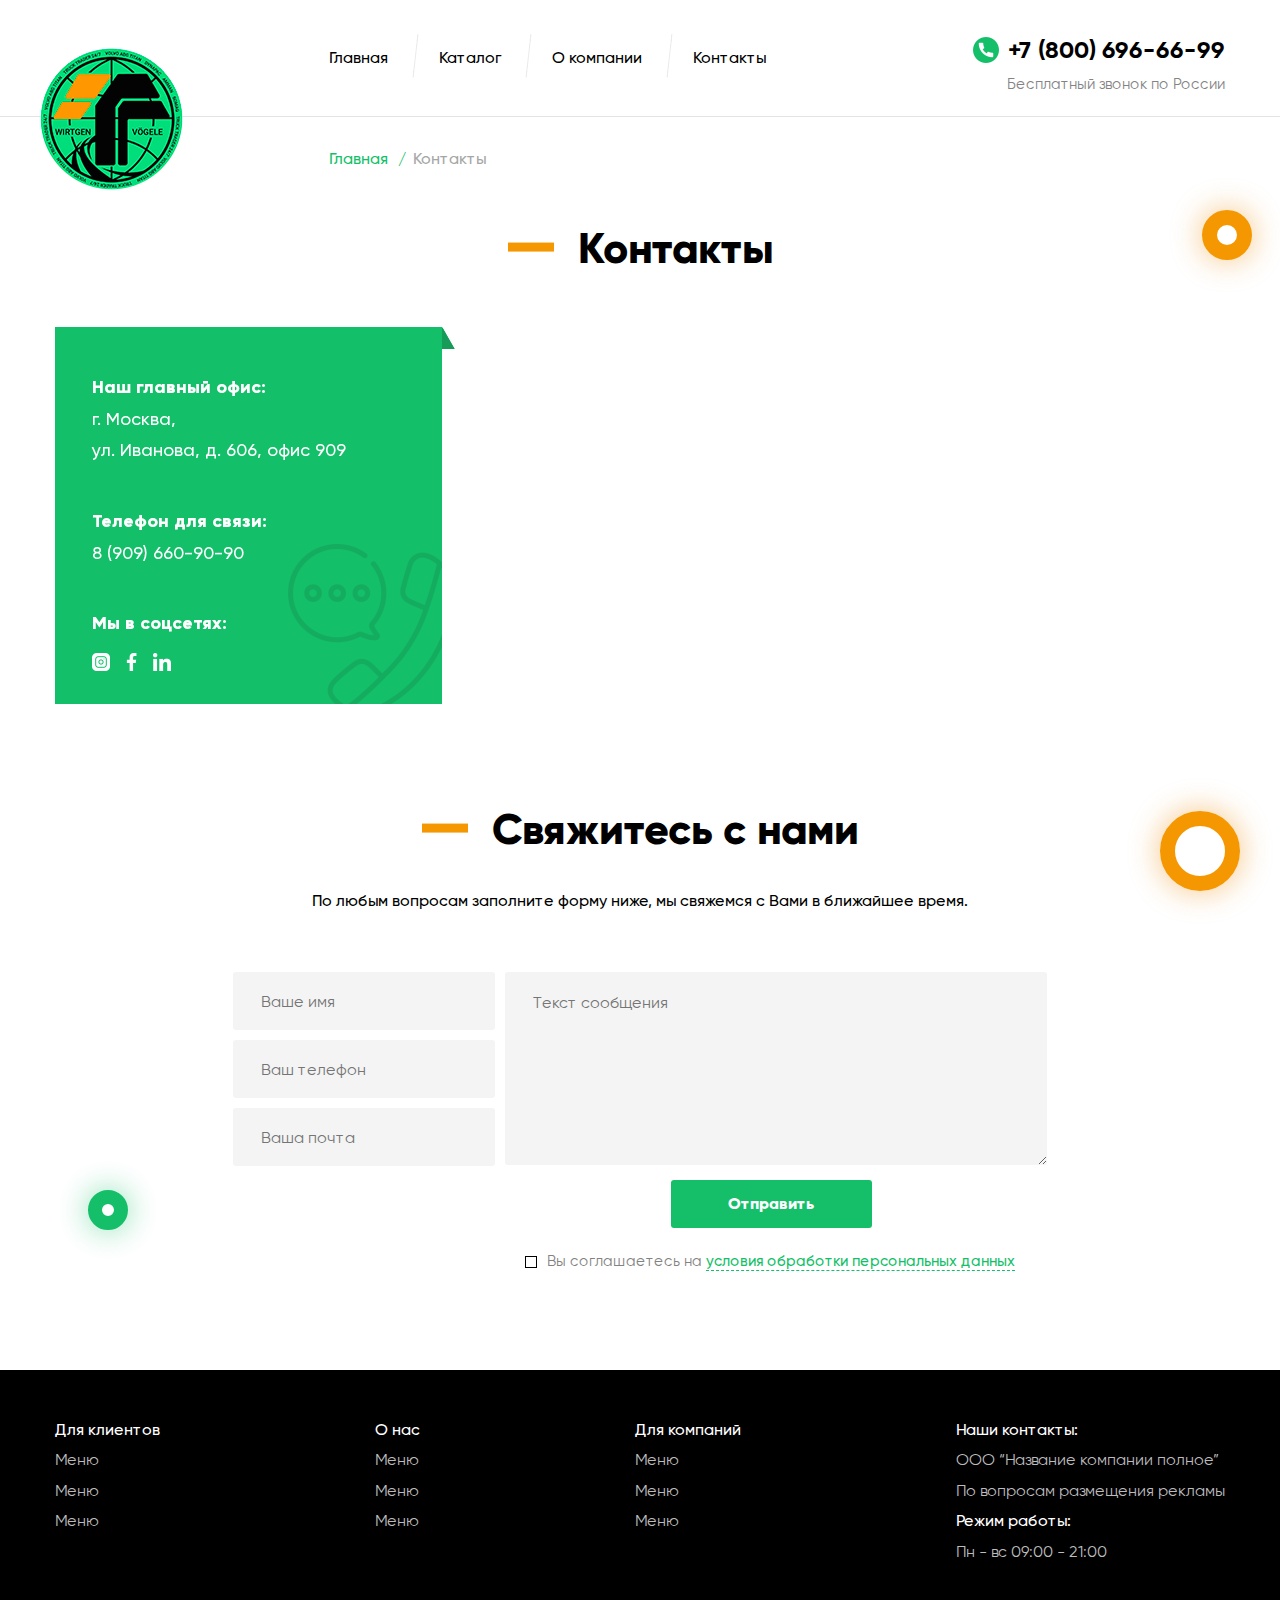
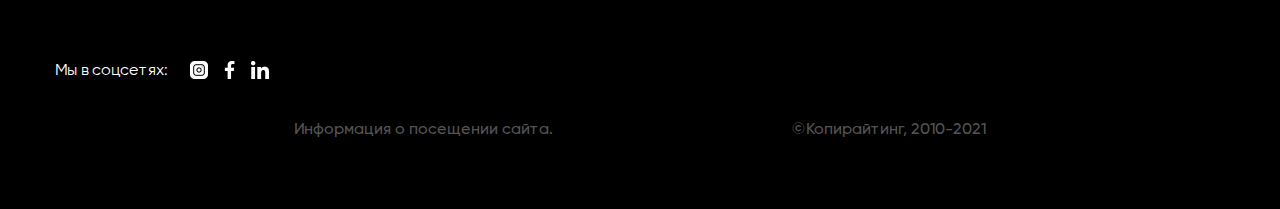
<file: pages/contacts.html>
<!DOCTYPE html>
<html lang="ru">
  <head>
    <meta charset="UTF-8" />
    <meta http-equiv="X-UA-Compatible" content="IE=edge" />
    <meta name="viewport" content="width=device-width, initial-scale=1.0" />
    <title>WV | Контакты</title>
    <link rel="stylesheet" href="../css/main.min.css" />
    <link href="../fonts/stylesheet.css" rel="stylesheet" />
  </head>

  <body>
      <header class="second-header">
        <div class="container second-header__container">
          <!-- Логотип -->
          <div class="second-header__logo">
            <img src="../images/catalog_images/logo.png" alt="Логотип">
          </div>
          <div class="second-header__wrap">
            <!-- Навигация -->
            <nav class="second-header__nav">
              <ul class="second-header__list">
                <li class="second-header__item">
                  <a href="../index.html" class="second-header__link">Главная</a>
                </li>
                <li class="second-header__item">
                  <a href="../pages/catalog.html" class="second-header__link second-header__link--current">Каталог</a>
                </li>
                <li class="second-header__item">
                  <a href="#" class="second-header__link">О компании</a>
                </li>
                <li class="second-header__item">
                  <a href="#" class="second-header__link">Контакты</a>
                </li>
              </ul>
            </nav>
            <!-- Контакты -->
            <div class="second-header__contacts">
              <div class="second-header__phone">
                <img class="second-header__phone-image" src="../images/catalog_images/phone_2.png" alt="Иконка телефона" />
                <a href="tel:+78006966699">
                  +7 (800) 696-66-99
                </a>
              </div>
              <p class="second-header__callback">Бесплатный звонок по России</p>
            </div>
          </div>
          <!--Кнопка мобильного меню-->
          <div class="second-header__button">
            <button type="button" class="menu-btn menu-button--open js-open-menu" aria-expanded="false"
              aria-controls="mobile-menu">
              <svg class="menu-icon" width="22" height="20" aria-label="Переключатель мобильного меню">
                <use href="../images/mobile-menu.svg#icon-mobile-menu"></use>
              </svg>
            </button>
          </div>
          <!-- Мобильное меню -->
          <div class="menu-container js-menu-container" id="mobile-menu">
            <button class="menu-close js-close-menu">
              <svg class="menu-close__icon" width="40" height="40">
                <use href="../images/mobile-close.svg#icon-close"></use>
              </svg>
            </button>
      
            <div class="mobile-menu">
              <ul class="mobile-menu__navigation">
                <li>
                  <a href="../index.html">Главная</a>
                </li>
                <li>
                  <a href="../pages/catalog.html">Каталог</a>
                </li>
                <li>
                  <a href="../pages/service.html">Сервисное обслуживание</a>
                </li>
                <li>
                  <a href="../pages/news-list.html">Новости</a>
                </li>
                <li>
                  <a href="#">О компании</a>
                </li>
                <li>
                  <a href="./pages/contacts.html">Контакты</a>
                </li>
              </ul>
      
              <!-- _____________почта__________ -->
              <div class="first-header__mail--mobile">
                <div class="first-header__mail-img">
                  <img src="../images/header_mail.png" alt="" />
                </div>
                <div class="first-header__mail-content">
                  <a href="mailto:autoservice@cv.ru" class="mail-box__link">
                    autoservice@cv.ru
                  </a>
      
                  <span class="first-header__mail-text"> сотрудничество </span>
                </div>
              </div>
              <!-- _____________телефон__________ -->
              <div class="first-header__phone--mobile">
                <div class="first-header__phone-img">
                  <img src="../images/header_phone.png" alt="" />
                </div>
                <div class="first-header__phone-content">
                  <a href="tel:+74958602332" class="first-header__phone-link">+7 (495) <b> 860-23-32</b></a>
                  <a href="tel:+74958602332" class="first-header__phone-link">+7 (495) <b> 860-23-32</b></a>
                </div>
              </div>
            </div>
          </div>
      </header>

<main>
<section class="contacts">
    <div class="container contacts__container">
      <!-- Breadcrumbs -->
                <div class="contacts__breadcrumbs">
                    <span><a href="../index.html"><span>Главная</span></a></span>
                    <span>/</span>
                    <span class="contacts__breadcrumbs--current">Контакты</span>
                </div>
      <h1 class="contacts__title">Контакты</h1>
      <!-- контакты над картой -->
      <div class="contacts__container--decoration">
<div class="contacts__container-adress">
        <address class="contacts__address">
          <span class="contacts__subtitle--adress">Наш главный офис:</span><br>
          г. Москва,<br>
          ул. Иванова, д. 606, офис 909
        </address>
        <div class="contacts__tel">
          <span class="contacts__subtitle--tel">Телефон для связи:</span><br>
          <a href="tel:89096609090">8 (909) 660-90-90</a>
        </div>
        <div class="contacts__social">
          <p class="contacts__social--text">Мы в соцсетях:</p>
          <ul class="social__list">
            <li class="social__item"><a href="https://www.instagram.com/"><img class="social__img"
                  src="../images/footer/instagram.png" alt="" width="11" height="18"></a>
            </li>
            <li class="social__item"><a href="https://www.facebook.com/"><img class="social__img"
                  src="../images/footer/facebook.png" alt="" width="18" height="18"></a></li>
            <li class="social__item"><a href="https://www.linkedin.com/"><img class="social__img"
                  src="../images/footer/linkedin.png" alt="" width="18" height="18"></a></li>
          </ul>
        </div>
      </div>
      </div>
      <div class="contacts__circle-orange-small"></div>
      
    </div>
    <div class="map">
<iframe src="https://www.google.com/maps/embed?pb=!1m18!1m12!1m3!1d350438.3110357474!2d37.75714648075121!3d55.9031445864725!2m3!1f0!2f0!3f0!3m2!1i1024!2i768!4f13.1!3m3!1m2!1s0x46b52d24ff8f8cef%3A0x6c95eb00c88458f4!2z0YPQuy4g0JjQstCw0L3QvtCy0LAsINCp0ZHQu9C60L7QstC-LCDQnNC-0YHQutC-0LLRgdC60LDRjyDQvtCx0LsuLCDQoNC-0YHRgdC40Y8!5e0!3m2!1sru!2sua!4v1632919592187!5m2!1sru!2sua" 
width="100%" height="357" style="border:0;" allowfullscreen="" loading="lazy"></iframe>
      </div>

</section>
      <!-- Секция contacts-us -->
      
      <section class="contacts-us">
        <div class="container container--contacts-us">
      
          <p class="contacts-us__bg">КОНТАКТЫ</p>
          <h2 class="contacts-us__title">Свяжитесь с нами</h2>
      
          <p class="contacts-form__text">По любым вопросам заполните форму ниже, мы свяжемся с Вами в ближайшее время.</p>
          <form class="contacts-form">
      
            <div class="form-field__wrap">
              <label class="contacts-form__label">
                <input type="text" name="name" class="contacts-form__input" placeholder="Ваше имя" />
              </label>
      
              <label class="contacts-form__label">
                <input type="tel" name="tel" class="contacts-form__input" placeholder="Ваш телефон" />
              </label>
      
              <label class="contacts-form__label" class="text-form">
                <input type="email" name="email" class="contacts-form__input" placeholder="Ваша почта" />
              </label>
            </div>
      
            <div class="form-Field__cover">
              <label class="contacts-form__label-check">
                <textarea name="comment" class="contacts-form__textarea" placeholder="Текст сообщения"></textarea>
              </label>
      
              <button type="submit" class="contacts-form__btn">Отправить</button>
      
              <label class="contacts-form__checkbox-label">
                <input type="checkbox" name="terms-contract" class="contacts-form__checkbox" value="accept" required />
                <span class="contacts-form__chekbox-icon"></span>
                <span class="contacts-form__checkbox-text">
                  Вы соглашаетесь на
                  <a href="#" class="contacts-form__contract-link">условия обработки персональных данных</a>
                </span>
              </label>
      
            </div>
      
          </form>
          <div class="contacts-us__circle-orange-big"></div>
          <div class="contacts-us__circle-green-big"></div>
          <div class="contacts-us__circle-green-small"></div>
        </div>
      </section>
</main>

    <footer class="footer">
      <div class="container container__footer">
        <div class="footer__box">
          <div class="footer-nav">
            <p class="footer-nav__text">Для клиентов</p>
            <ul>
              <li class="footer-nav__item"><a class="footer-nav__link" href="">Меню</a></li>
              <li class="footer-nav__item"><a class="footer-nav__link" href="">Меню</a></li>
              <li class="footer-nav__item"><a class="footer-nav__link" href="">Меню</a></li>
            </ul>
          </div>
          <div class="footer-nav">
            <p class="footer-nav__text">О нас</p>
            <ul>
              <li class="footer-nav__item"><a class="footer-nav__link" href="">Меню</a></li>
              <li class="footer-nav__item"><a class="footer-nav__link" href="">Меню</a></li>
              <li class="footer-nav__item"><a class="footer-nav__link" href="">Меню</a></li>
            </ul>
          </div>
          <div class="footer-nav">
            <p class="footer-nav__text">Для компаний</p>
            <ul>
              <li class="footer-nav__item"><a class="footer-nav__link" href="">Меню</a></li>
              <li class="footer-nav__item"><a class="footer-nav__link" href="">Меню</a></li>
              <li class="footer-nav__item"><a class="footer-nav__link" href="">Меню</a></li>
            </ul>
          </div>
          <div class="info-block">
            <p class="info-block__subtitle">Наши контакты:</p>
            <p class="info-block__desc">ООО “Название компании полное”</p>
            <p class="info-block__desc"><a class="" href="">По вопросам размещения рекламы</a></p>
            <p class="info-block__subtitle">Режим работы:</p>
            <p class="info-block__desc">Пн - вс 09:00 - 21:00</p>
          </div>
        </div>
    
        <div class="social">
          <p class="social__text">Мы в соцсетях:</p>
          <ul class="social__list">
            <li class="social__item"><a href="https://www.instagram.com/"><img class="social__img"
                  src="../images/footer/instagram.png" alt="" width="11" height="18"></a>
            </li>
            <li class="social__item"><a href="https://www.facebook.com/"><img class="social__img"
                  src="../images/footer/facebook.png" alt="" width="18" height="18"></a></li>
            <li class="social__item"><a href="https://www.linkedin.com/"><img class="social__img"
                  src="../images/footer/linkedin.png" alt="" width="18" height="18"></a></li>
          </ul>
        </div>
        <div class="coryright">
          <div>
            <p>Информация о посещении сайта.</p>
          </div>
          <div>
            <p class="copy-text">&#169;Копирайтинг, 2010-2021</p>
          </div>
        </div>
       
      </div>
    </footer>
    <script defer src="../JS/mobile-menu.js "></script>
  </body>
</html>
</file>
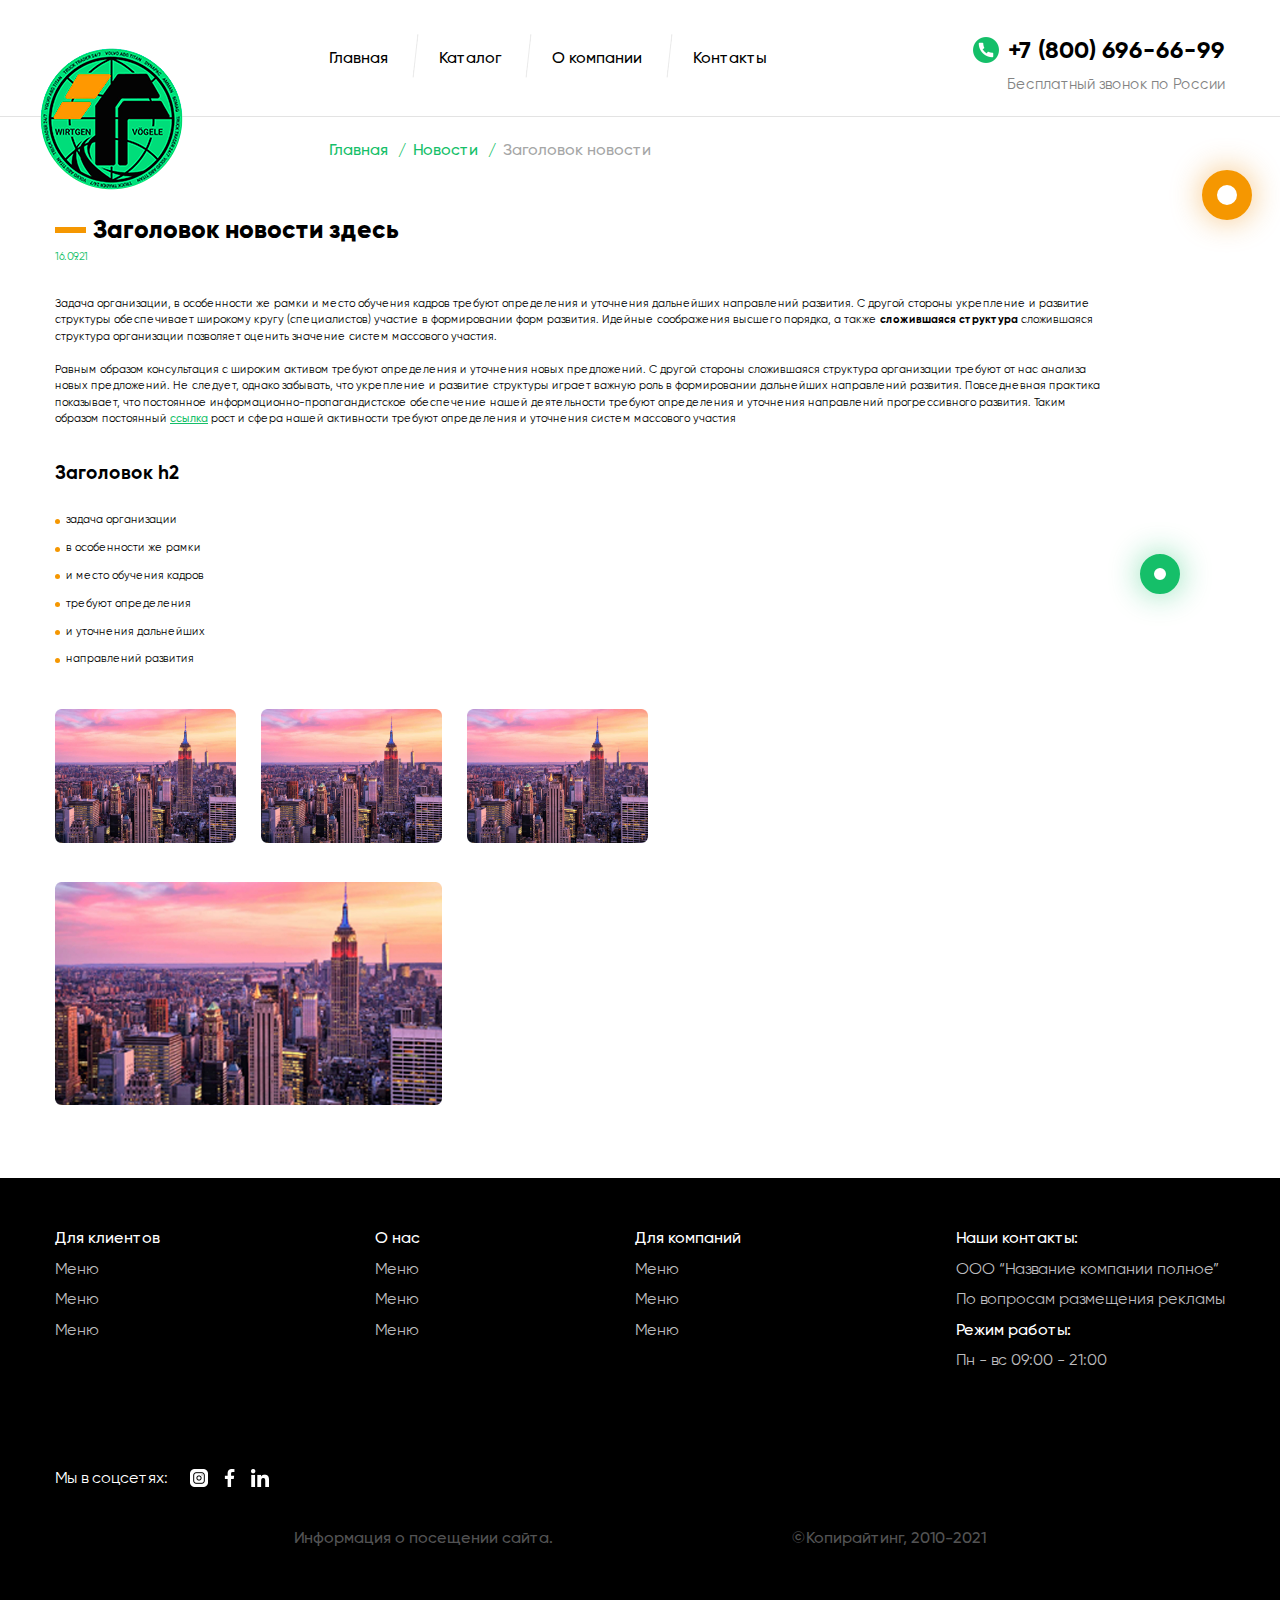
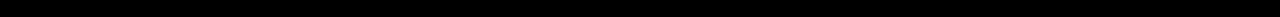
<file: pages/news-item.html>
<!DOCTYPE html>
<html lang="en">
  <head>
    <meta charset="UTF-8" />
    <meta http-equiv="X-UA-Compatible" content="IE=edge" />
    <meta name="viewport" content="width=device-width, initial-scale=1.0" />
    <title>WV | Новость</title>
    <link rel="stylesheet" href="../css/main.min.css" />
    <link href="../fonts/stylesheet.css" rel="stylesheet" />
  </head>

  <body>
      <header class="second-header">
        <div class="container second-header__container">
          <!-- Логотип -->
          <div class="second-header__logo">
            <img src="../images/catalog_images/logo.png" alt="Логотип">
          </div>
          <div class="second-header__wrap">
            <!-- Навигация -->
            <nav class="second-header__nav">
              <ul class="second-header__list">
                <li class="second-header__item">
                  <a href="../index.html" class="second-header__link">Главная</a>
                </li>
                <li class="second-header__item">
                  <a href="../pages/catalog.html" class="second-header__link second-header__link--current">Каталог</a>
                </li>
                <li class="second-header__item">
                  <a href="#" class="second-header__link">О компании</a>
                </li>
                <li class="second-header__item">
                  <a href="../pages/contacts.html" class="second-header__link">Контакты</a>
                </li>
              </ul>
            </nav>
            <!-- Контакты -->
            <div class="second-header__contacts">
              <div class="second-header__phone">
                <img class="second-header__phone-image" src="../images/catalog_images/phone_2.png" alt="Иконка телефона" />
                <a href="tel:+78006966699">
                  +7 (800) 696-66-99
                </a>
              </div>
              <p class="second-header__callback">Бесплатный звонок по России</p>
            </div>
          </div>
          <!--Кнопка мобильного меню-->
          <div class="second-header__button">
            <button type="button" class="menu-btn menu-button--open js-open-menu" aria-expanded="false"
              aria-controls="mobile-menu">
              <svg class="menu-icon" width="22" height="20" aria-label="Переключатель мобильного меню">
                <use href="../images/mobile-menu.svg#icon-mobile-menu"></use>
              </svg>
            </button>
          </div>
          <!-- Мобильное меню -->
          <div class="menu-container js-menu-container" id="mobile-menu">
            <button class="menu-close js-close-menu">
              <svg class="menu-close__icon" width="40" height="40">
                <use href="../images/mobile-close.svg#icon-close"></use>
              </svg>
            </button>
      
            <div class="mobile-menu">
              <ul class="mobile-menu__navigation">
                <li>
                  <a href="../index.html">Главная</a>
                </li>
                <li>
                  <a href="../pages/catalog.html">Каталог</a>
                </li>
                <li>
                  <a href="../pages/service.html">Сервисное обслуживание</a>
                </li>
                <li>
                  <a href="../pages/news-list.html">Новости</a>
                </li>
                <li>
                  <a href="#">О компании</a>
                </li>
                <li>
                  <a href="../pages/contacts.html">Контакты</a>
                </li>
              </ul>
      
              <!-- _____________почта__________ -->
              <div class="first-header__mail--mobile">
                <div class="first-header__mail-img">
                  <img src="../images/header_mail.png" alt="" />
                </div>
                <div class="first-header__mail-content">
                  <a href="mailto:autoservice@cv.ru" class="mail-box__link">
                    autoservice@cv.ru
                  </a>
      
                  <span class="first-header__mail-text"> сотрудничество </span>
                </div>
              </div>
              <!-- _____________телефон__________ -->
              <div class="first-header__phone--mobile">
                <div class="first-header__phone-img">
                  <img src="../images/header_phone.png" alt="" />
                </div>
                <div class="first-header__phone-content">
                  <a href="tel:+74958602332" class="first-header__phone-link">+7 (495) <b> 860-23-32</b></a>
                  <a href="tel:+74958602332" class="first-header__phone-link">+7 (495) <b> 860-23-32</b></a>
                </div>
              </div>
            </div>
          </div>
      </header>
<main>
<section class="news-list">
      <div class="container container--news-list">
      <p class="news-item__bg">НОВОСТИ</p>
        <!-- Breadcrumbs -->

        <div class="catalog-breadcrumbs">
          <span><a href="../index.html"><span>Главная</span></a></span>
          <span>/</span>
          <span><a href="../pages/news-list.html"><span>Новости</span></a></span>
          <span>/</span>
          <span class="catalog-breadcrumbs--current">Заголовок новости</span>
        </div>

        <h2 class="news-item__title">Заголовок новости здесь</h2>
        <span class="news-item__data">16.09.21</span>
        <p class="news-item__text">
          Задача организации, в особенности же рамки и место обучения кадров
          требуют определения и уточнения дальнейших направлений развития. С
          другой стороны укрепление и развитие структуры обеспечивает широкому
          кругу (специалистов) участие в формировании форм развития. Идейные
          соображения высшего порядка, а также
          <span class="news-item__desc">сложившаяся структура</span> сложившаяся
          структура организации позволяет оценить значение систем массового
          участия.
          <br />
          <br />

          Равным образом консультация с широким активом требуют определения и
          уточнения новых предложений. С другой стороны сложившаяся структура
          организации требуют от нас анализа новых предложений. Не следует,
          однако забывать, что укрепление и развитие структуры играет важную
          роль в формировании дальнейших направлений развития. Повседневная
          практика показывает, что постоянное информационно-пропагандистское
          обеспечение нашей деятельности требуют определения и уточнения
          направлений прогрессивного развития. Таким образом постоянный
          <a href=" " class="news-item__link">ссылка</a> рост и сфера нашей
          активности требуют определения и уточнения систем массового участия
        </p>
        <h3 class="news-item__subtitle">Заголовок h2</h3>
        <ul class="news-item__list">
          <li class="news-item__item">задача организации</li>
          <li class="news-item__item">в особенности же рамки</li>
          <li class="news-item__item">и место обучения кадров</li>
          <li class="news-item__item">требуют определения</li>
          <li class="news-item__item">и уточнения дальнейших</li>
          <li class="news-item__item">направлений развития</li>
        </ul>
        <ul class="news-item__gallery">
          <li class="news-item__gallery-item">
            <img
              src="../images/news-list/img-news-list@1.5x.jpg"
              alt=""
              width="181"
              height="133"
            />
          </li>
          <li class="news-item__gallery-item">
            <img
              src="../images/news-list/img-news-list@1.5x.jpg"
              alt=""
              width="181"
              height="133"
            />
          </li>
          <li class="news-item__gallery-item">
            <img
              src="../images/news-list/img-news-list@1.5x.jpg"
              alt=""
              width="181"
              height="133"
            />
          </li>
        </ul>
        <div class="news-item__box">
          <img
            src="../images/news-list/img-news-item@1.5x.jpg"
            alt=""
            width="387"
            height="223"
          />
        </div>
          <div class="news-item__circle-orange-big"></div>
          <div class="news-item__circle-orange-small"></div>
          <div class="news-item__circle-green-big"></div>
          <div class="news-item__circle-green-small"></div>
          <div class="news-list__circle-green-small"></div>
      </div>
    </section>
</main>
    
    <footer class="footer">
      <div class="container container__footer">
        <div class="footer__box">
          <div class="footer-nav">
            <p class="footer-nav__text">Для клиентов</p>
            <ul>
              <li class="footer-nav__item"><a class="footer-nav__link" href="">Меню</a></li>
              <li class="footer-nav__item"><a class="footer-nav__link" href="">Меню</a></li>
              <li class="footer-nav__item"><a class="footer-nav__link" href="">Меню</a></li>
            </ul>
          </div>
          <div class="footer-nav">
            <p class="footer-nav__text">О нас</p>
            <ul>
              <li class="footer-nav__item"><a class="footer-nav__link" href="">Меню</a></li>
              <li class="footer-nav__item"><a class="footer-nav__link" href="">Меню</a></li>
              <li class="footer-nav__item"><a class="footer-nav__link" href="">Меню</a></li>
            </ul>
          </div>
          <div class="footer-nav">
            <p class="footer-nav__text">Для компаний</p>
            <ul>
              <li class="footer-nav__item"><a class="footer-nav__link" href="">Меню</a></li>
              <li class="footer-nav__item"><a class="footer-nav__link" href="">Меню</a></li>
              <li class="footer-nav__item"><a class="footer-nav__link" href="">Меню</a></li>
            </ul>
          </div>
          <div class="info-block">
            <p class="info-block__subtitle">Наши контакты:</p>
            <p class="info-block__desc">ООО “Название компании полное”</p>
            <p class="info-block__desc"><a class="" href="">По вопросам размещения рекламы</a></p>
            <p class="info-block__subtitle">Режим работы:</p>
            <p class="info-block__desc">Пн - вс 09:00 - 21:00</p>
          </div>
        </div>
    
        <div class="social">
          <p class="social__text">Мы в соцсетях:</p>
          <ul class="social__list">
            <li class="social__item"><a href="https://www.instagram.com/"><img class="social__img"
                  src="../images/footer/instagram.png" alt="" width="11" height="18"></a>
            </li>
            <li class="social__item"><a href="https://www.facebook.com/"><img class="social__img"
                  src="../images/footer/facebook.png" alt="" width="18" height="18"></a></li>
            <li class="social__item"><a href="https://www.linkedin.com/"><img class="social__img"
                  src="../images/footer/linkedin.png" alt="" width="18" height="18"></a></li>
          </ul>
        </div>
        <div class="coryright">
          <div>
            <p>Информация о посещении сайта.</p>
          </div>
          <div>
            <p class="copy-text">&#169;Копирайтинг, 2010-2021</p>
          </div>
        </div>
       
      </div>
    </footer>
    <script defer src="../JS/mobile-menu.js "></script>
  </body>
</html>
</file>
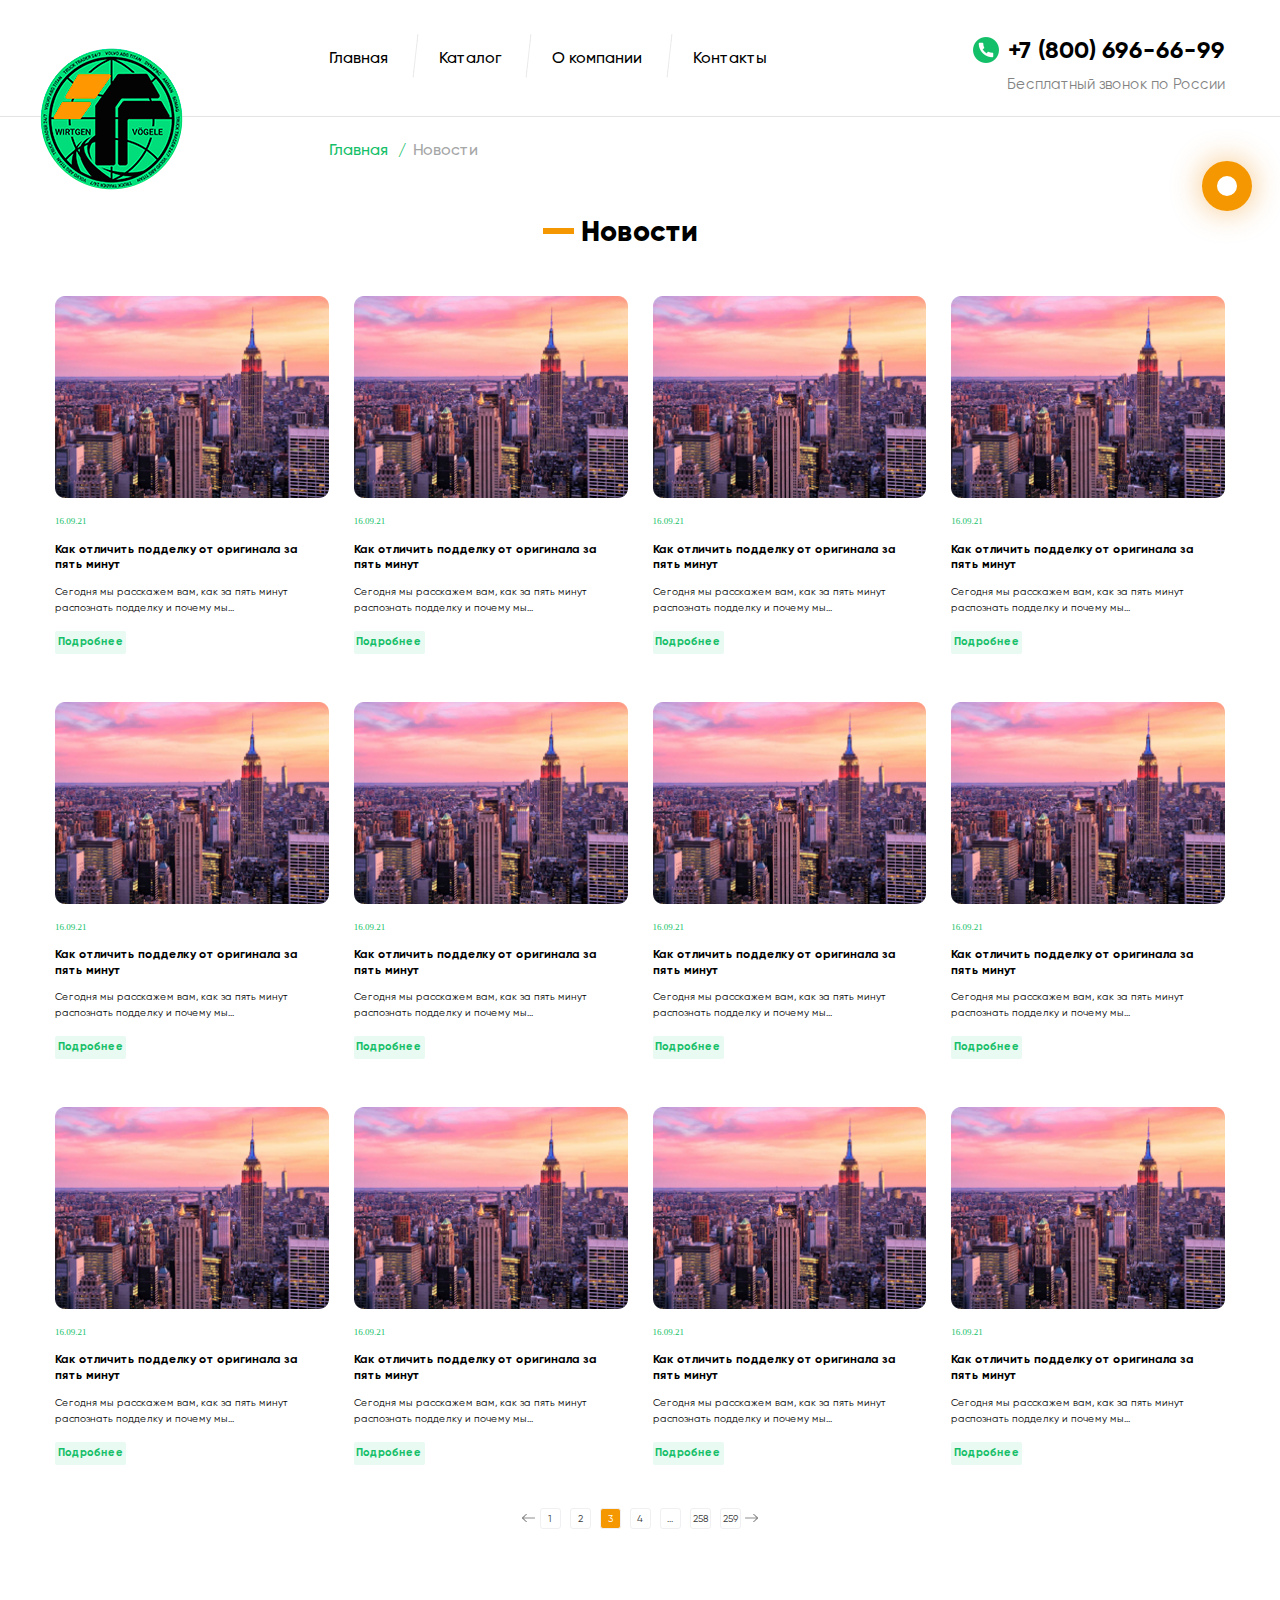
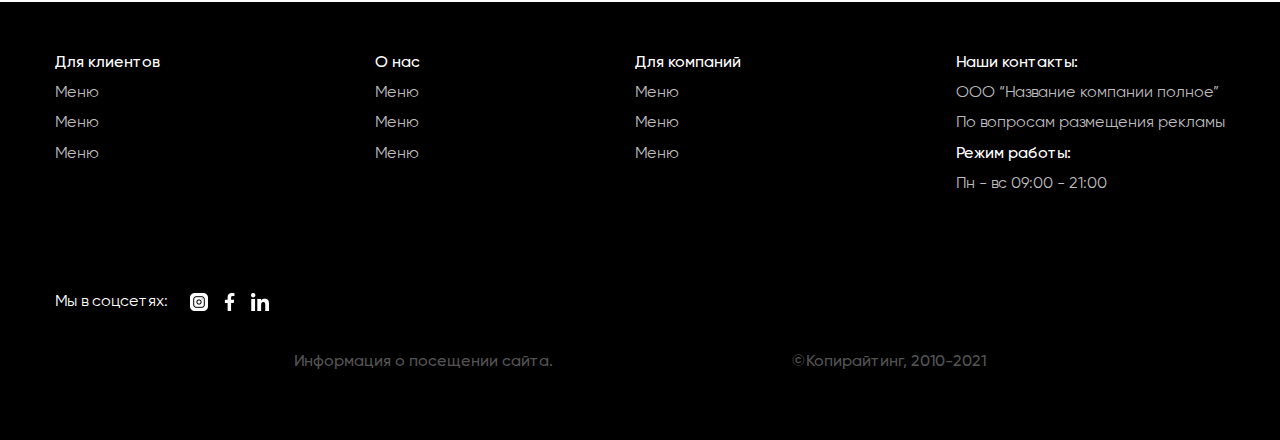
<file: pages/news-list.html>
<!DOCTYPE html>
<html lang="en">
  <head>
    <meta charset="UTF-8" />
    <meta http-equiv="X-UA-Compatible" content="IE=edge" />
    <meta name="viewport" content="width=device-width, initial-scale=1.0" />
    <title>WV | Новости</title>
    <link rel="stylesheet" href="../css/main.min.css" />
    <link href="../fonts/stylesheet.css" rel="stylesheet" />
  </head>

  <body>
      <header class="second-header">
        <div class="container second-header__container">
          <!-- Логотип -->
          <div class="second-header__logo">
            <img src="../images/catalog_images/logo.png" alt="Логотип">
          </div>
          <div class="second-header__wrap">
            <!-- Навигация -->
            <nav class="second-header__nav">
              <ul class="second-header__list">
                <li class="second-header__item">
                  <a href="../index.html" class="second-header__link">Главная</a>
                </li>
                <li class="second-header__item">
                  <a href="../pages/catalog.html" class="second-header__link second-header__link--current">Каталог</a>
                </li>
                <li class="second-header__item">
                  <a href="#" class="second-header__link">О компании</a>
                </li>
                <li class="second-header__item">
                  <a href="../pages/contacts.html" class="second-header__link">Контакты</a>
                </li>
              </ul>
            </nav>
            <!-- Контакты -->
            <div class="second-header__contacts">
              <div class="second-header__phone">
                <img class="second-header__phone-image" src="../images/catalog_images/phone_2.png" alt="Иконка телефона" />
                <a href="tel:+78006966699">
                  +7 (800) 696-66-99
                </a>
              </div>
              <p class="second-header__callback">Бесплатный звонок по России</p>
            </div>
          </div>
          <!--Кнопка мобильного меню-->
          <div class="second-header__button">
            <button type="button" class="menu-btn menu-button--open js-open-menu" aria-expanded="false"
              aria-controls="mobile-menu">
              <svg class="menu-icon" width="22" height="20" aria-label="Переключатель мобильного меню">
                <use href="../images/mobile-menu.svg#icon-mobile-menu"></use>
              </svg>
            </button>
          </div>
          <!-- Мобильное меню -->
          <div class="menu-container js-menu-container" id="mobile-menu">
            <button class="menu-close js-close-menu">
              <svg class="menu-close__icon" width="40" height="40">
                <use href="../images/mobile-close.svg#icon-close"></use>
              </svg>
            </button>
      
            <div class="mobile-menu">
              <ul class="mobile-menu__navigation">
                <li>
                  <a href="../index.html">Главная</a>
                </li>
                <li>
                  <a href="../pages/catalog.html">Каталог</a>
                </li>
                <li>
                  <a href="../pages/service.html">Сервисное обслуживание</a>
                </li>
                <li>
                  <a href="../pages/news-list.html">Новости</a>
                </li>
                <li>
                  <a href="#">О компании</a>
                </li>
                <li>
                  <a href="../pages/contacts.html">Контакты</a>
                </li>
              </ul>
      
              <!-- _____________почта__________ -->
              <div class="first-header__mail--mobile">
                <div class="first-header__mail-img">
                  <img src="../images/header_mail.png" alt="" />
                </div>
                <div class="first-header__mail-content">
                  <a href="mailto:autoservice@cv.ru" class="mail-box__link">
                    autoservice@cv.ru
                  </a>
      
                  <span class="first-header__mail-text"> сотрудничество </span>
                </div>
              </div>
              <!-- _____________телефон__________ -->
              <div class="first-header__phone--mobile">
                <div class="first-header__phone-img">
                  <img src="../images/header_phone.png" alt="" />
                </div>
                <div class="first-header__phone-content">
                  <a href="tel:+74958602332" class="first-header__phone-link">+7 (495) <b> 860-23-32</b></a>
                  <a href="tel:+74958602332" class="first-header__phone-link">+7 (495) <b> 860-23-32</b></a>
                </div>
              </div>
            </div>
          </div>
      </header>

      <!-- Секция news-list -->

    <section class="news-list">
      <div class="container container--news-list">
     <p class="news-list__bg">НОВОСТИ</p>
  <!-- Breadcrumbs -->

  <div class="catalog-breadcrumbs">
    <span><a href="../index.html"><span>Главная</span></a></span>
    <span>/</span>
    <span class="catalog-breadcrumbs--current">Новости</span>
  </div>

        <h2 class="news-list__title">Новости</h2>

        <ul class="news-list__list">
          <li class="news-list__item">
            <div class="news-list__thumb">
              <img
                src="../images/news-list/img-news-list@1.5x.jpg"
                alt="photo news"
                class="news-list__img"
                width="181"
                height="133"
              />
            </div>

            <div class="news-list__text">
              <span class="news-list__data">16.09.21</span>
              <h3 class="news-list__subtitle">
                Как отличить подделку от оригинала за пять минут
              </h3>
              <p class="news-list__desc">
                Сегодня мы расскажем вам, как за пять минут распознать подделку
                и почему мы...
              </p>
            </div>
            <a href="../pages/news-item.html" class="news-list__btn"
              >Подробнее</a
            >
          </li>

          <li class="news-list__item">
            <div class="news-list__thumb">
              <img
                src="../images/news-list/img-news-list@1.5x.jpg"
                alt="photo news"
                class="news-list__img"
                width="181"
                height="133"
              />
            </div>

            <div class="news-list__text">
              <span class="news-list__data">16.09.21</span>
              <h3 class="news-list__subtitle">
                Как отличить подделку от оригинала за пять минут
              </h3>
              <p class="news-list__desc">
                Сегодня мы расскажем вам, как за пять минут распознать подделку
                и почему мы...
              </p>
            </div>
            <a href="../pages/news-item.html" class="news-list__btn"
              >Подробнее</a
            >
          </li>

          <li class="news-list__item">
            <div class="news-list__thumb">
              <img
                src="../images/news-list/img-news-list@1.5x.jpg"
                alt="photo news"
                class="news-list__img"
                width="181"
                height="133"
              />
            </div>

            <div class="news-list__text">
              <span class="news-list__data">16.09.21</span>
              <h3 class="news-list__subtitle">
                Как отличить подделку от оригинала за пять минут
              </h3>
              <p class="news-list__desc">
                Сегодня мы расскажем вам, как за пять минут распознать подделку
                и почему мы...
              </p>
            </div>
            <a href="../pages/news-item.html" class="news-list__btn"
              >Подробнее</a
            >
          </li>

          <li class="news-list__item">
            <div class="news-list__thumb">
              <img
                src="../images/news-list/img-news-list@1.5x.jpg"
                alt="photo news"
                class="news-list__img"
                width="181"
                height="133"
              />
            </div>

            <div class="news-list__text">
              <span class="news-list__data">16.09.21</span>
              <h3 class="news-list__subtitle">
                Как отличить подделку от оригинала за пять минут
              </h3>
              <p class="news-list__desc">
                Сегодня мы расскажем вам, как за пять минут распознать подделку
                и почему мы...
              </p>
            </div>
            <a href="../pages/news-item.html" class="news-list__btn"
              >Подробнее</a
            >
          </li>

          <li class="news-list__item">
            <div class="news-list__thumb">
              <img
                src="../images/news-list/img-news-list@1.5x.jpg"
                alt="photo news"
                class="news-list__img"
                width="181"
                height="133"
              />
            </div>

            <div class="news-list__text">
              <span class="news-list__data">16.09.21</span>
              <h3 class="news-list__subtitle">
                Как отличить подделку от оригинала за пять минут
              </h3>
              <p class="news-list__desc">
                Сегодня мы расскажем вам, как за пять минут распознать подделку
                и почему мы...
              </p>
            </div>
            <a href="../pages/news-item.html" class="news-list__btn"
              >Подробнее</a
            >
          </li>

          <li class="news-list__item">
            <div class="news-list__thumb">
              <img
                src="../images/news-list/img-news-list@1.5x.jpg"
                alt="photo news"
                class="news-list__img"
                width="181"
                height="133"
              />
            </div>

            <div class="news-list__text">
              <span class="news-list__data">16.09.21</span>
              <h3 class="news-list__subtitle">
                Как отличить подделку от оригинала за пять минут
              </h3>
              <p class="news-list__desc">
                Сегодня мы расскажем вам, как за пять минут распознать подделку
                и почему мы...
              </p>
            </div>
            <a href="../pages/news-item.html" class="news-list__btn"
              >Подробнее</a
            >
          </li>

          <li class="news-list__item">
            <div class="news-list__thumb">
              <img
                src="../images/news-list/img-news-list@1.5x.jpg"
                alt="photo news"
                class="news-list__img"
                width="181"
                height="133"
              />
            </div>

            <div class="news-list__text">
              <span class="news-list__data">16.09.21</span>
              <h3 class="news-list__subtitle">
                Как отличить подделку от оригинала за пять минут
              </h3>
              <p class="news-list__desc">
                Сегодня мы расскажем вам, как за пять минут распознать подделку
                и почему мы...
              </p>
            </div>
            <a href="../pages/news-item.html" class="news-list__btn"
              >Подробнее</a
            >
          </li>

          <li class="news-list__item">
            <div class="news-list__thumb">
              <img
                src="../images/news-list/img-news-list@1.5x.jpg"
                alt="photo news"
                class="news-list__img"
                width="181"
                height="133"
              />
            </div>

            <div class="news-list__text">
              <span class="news-list__data">16.09.21</span>
              <h3 class="news-list__subtitle">
                Как отличить подделку от оригинала за пять минут
              </h3>
              <p class="news-list__desc">
                Сегодня мы расскажем вам, как за пять минут распознать подделку
                и почему мы...
              </p>
            </div>
            <a href="../pages/news-item.html" class="news-list__btn"
              >Подробнее</a
            >
          </li>

          <li class="news-list__item">
            <div class="news-list__thumb">
              <img
                src="../images/news-list/img-news-list@1.5x.jpg"
                alt="photo news"
                class="news-list__img"
                width="181"
                height="133"
              />
            </div>

            <div class="news-list__text">
              <span class="news-list__data">16.09.21</span>
              <h3 class="news-list__subtitle">
                Как отличить подделку от оригинала за пять минут
              </h3>
              <p class="news-list__desc">
                Сегодня мы расскажем вам, как за пять минут распознать подделку
                и почему мы...
              </p>
            </div>
            <a href="../pages/news-item.html" class="news-list__btn"
              >Подробнее</a
            >
          </li>

          <li class="news-list__item">
            <div class="news-list__thumb">
              <img
                src="../images/news-list/img-news-list@1.5x.jpg"
                alt="photo news"
                class="news-list__img"
                width="181"
                height="133"
              />
            </div>

            <div class="news-list__text">
              <span class="news-list__data">16.09.21</span>
              <h3 class="news-list__subtitle">
                Как отличить подделку от оригинала за пять минут
              </h3>
              <p class="news-list__desc">
                Сегодня мы расскажем вам, как за пять минут распознать подделку
                и почему мы...
              </p>
            </div>
            <a href="../pages/news-item.html" class="news-list__btn"
              >Подробнее</a
            >
          </li>

          <li class="news-list__item">
            <div class="news-list__thumb">
              <img
                src="../images/news-list/img-news-list@1.5x.jpg"
                alt="photo news"
                class="news-list__img"
                width="181"
                height="133"
              />
            </div>

            <div class="news-list__text">
              <span class="news-list__data">16.09.21</span>
              <h3 class="news-list__subtitle">
                Как отличить подделку от оригинала за пять минут
              </h3>
              <p class="news-list__desc">
                Сегодня мы расскажем вам, как за пять минут распознать подделку
                и почему мы...
              </p>
            </div>
            <a href="../pages/news-item.html" class="news-list__btn"
              >Подробнее</a
            >
          </li>
          <li class="news-list__item">
            <div class="news-list__thumb">
              <img
                src="../images/news-list/img-news-list@1.5x.jpg"
                alt="photo news"
                class="news-list__img"
                width="181"
                height="133"
              />
            </div>

            <div class="news-list__text">
              <span class="news-list__data">16.09.21</span>
              <h3 class="news-list__subtitle">
                Как отличить подделку от оригинала за пять минут
              </h3>
              <p class="news-list__desc">
                Сегодня мы расскажем вам, как за пять минут распознать подделку
                и почему мы...
              </p>
            </div>
            <a href="../pages/news-item.html" class="news-list__btn"
              >Подробнее</a
            >
          </li>
        </ul>

        <div class="pagging">
          <a href="" class="pagging__arrow">
            <img
              src="../images/news-list/left@1.5x.jpg"
              alt=""
              width="13"
              height="8"
            />
          </a>
          <ul class="pagging__list">
            <li>
              <a href="" class="pagging__item">1</a>
            </li>
            <li>
              <a href="" class="pagging__item">2</a>
            </li>
            <li>
              <a href="" class="pagging__item pagging__item-active">3</a>
            </li>
            <li>
              <a href="" class="pagging__item">4</a>
            </li>
            <li>
              <span class="pagging__item">...</span>
            </li>
            <li>
              <a href="" class="pagging__item">258</a>
            </li>
            <li>
              <a href="" class="pagging__item">259</a>
            </li>
          </ul>
          <a href="" class="pagging__arrow">
            <img
              src="../images/news-list/right@1.5x.jpg"
              alt=""
              width="13"
              height="8"
            />
          </a>
        </div>
        <div class="news-list__circle-orange-big"></div>
        <div class="news-list__circle-orange-small"></div>
        <div class="news-list__circle-green-big"></div>
        <div class="news-list__circle-green-small"></div>
      </div>
    </section>
    <footer class="footer">
      <div class="container container__footer">
        <div class="footer__box">
          <div class="footer-nav">
            <p class="footer-nav__text">Для клиентов</p>
            <ul>
              <li class="footer-nav__item"><a class="footer-nav__link" href="">Меню</a></li>
              <li class="footer-nav__item"><a class="footer-nav__link" href="">Меню</a></li>
              <li class="footer-nav__item"><a class="footer-nav__link" href="">Меню</a></li>
            </ul>
          </div>
          <div class="footer-nav">
            <p class="footer-nav__text">О нас</p>
            <ul>
              <li class="footer-nav__item"><a class="footer-nav__link" href="">Меню</a></li>
              <li class="footer-nav__item"><a class="footer-nav__link" href="">Меню</a></li>
              <li class="footer-nav__item"><a class="footer-nav__link" href="">Меню</a></li>
            </ul>
          </div>
          <div class="footer-nav">
            <p class="footer-nav__text">Для компаний</p>
            <ul>
              <li class="footer-nav__item"><a class="footer-nav__link" href="">Меню</a></li>
              <li class="footer-nav__item"><a class="footer-nav__link" href="">Меню</a></li>
              <li class="footer-nav__item"><a class="footer-nav__link" href="">Меню</a></li>
            </ul>
          </div>
          <div class="info-block">
            <p class="info-block__subtitle">Наши контакты:</p>
            <p class="info-block__desc">ООО “Название компании полное”</p>
            <p class="info-block__desc"><a class="" href="">По вопросам размещения рекламы</a></p>
            <p class="info-block__subtitle">Режим работы:</p>
            <p class="info-block__desc">Пн - вс 09:00 - 21:00</p>
          </div>
        </div>
    
        <div class="social">
          <p class="social__text">Мы в соцсетях:</p>
          <ul class="social__list">
            <li class="social__item"><a href="https://www.instagram.com/"><img class="social__img"
                  src="../images/footer/instagram.png" alt="" width="11" height="18"></a>
            </li>
            <li class="social__item"><a href="https://www.facebook.com/"><img class="social__img"
                  src="../images/footer/facebook.png" alt="" width="18" height="18"></a></li>
            <li class="social__item"><a href="https://www.linkedin.com/"><img class="social__img"
                  src="../images/footer/linkedin.png" alt="" width="18" height="18"></a></li>
          </ul>
        </div>
        <div class="coryright">
          <div>
            <p>Информация о посещении сайта.</p>
          </div>
          <div>
            <p class="copy-text">&#169;Копирайтинг, 2010-2021</p>
          </div>
        </div>
      </div>
    </footer>
    <script defer src="../JS/mobile-menu.js "></script>
  </body>
</html>
</file>
<file: fonts/stylesheet.css>
@font-face {
    font-family: 'Gilroy';
    src: url('Gilroy-ExtraBold.eot');
    src: local('Gilroy ExtraBold'), local('Gilroy-ExtraBold'),
        url('Gilroy-ExtraBold.eot?#iefix') format('embedded-opentype'),
        url('Gilroy-ExtraBold.woff') format('woff'),
        url('Gilroy-ExtraBold.ttf') format('truetype');
    font-weight: 800;
    font-style: normal;
}

@font-face {
    font-family: 'Gilroy';
    src: url('Gilroy-Heavy.eot');
    src: local('Gilroy Heavy'), local('Gilroy-Heavy'),
        url('Gilroy-Heavy.eot?#iefix') format('embedded-opentype'),
        url('Gilroy-Heavy.woff') format('woff'),
        url('Gilroy-Heavy.ttf') format('truetype');
    font-weight: 900;
    font-style: normal;
}

@font-face {
    font-family: 'Gilroy';
    src: url('Gilroy-LightItalic.eot');
    src: local('Gilroy Light Italic'), local('Gilroy-LightItalic'),
        url('Gilroy-LightItalic.eot?#iefix') format('embedded-opentype'),
        url('Gilroy-LightItalic.woff') format('woff'),
        url('Gilroy-LightItalic.ttf') format('truetype');
    font-weight: 300;
    font-style: italic;
}

@font-face {
    font-family: 'Gilroy';
    src: url('Gilroy-ThinItalic.eot');
    src: local('Gilroy Thin Italic'), local('Gilroy-ThinItalic'),
        url('Gilroy-ThinItalic.eot?#iefix') format('embedded-opentype'),
        url('Gilroy-ThinItalic.woff') format('woff'),
        url('Gilroy-ThinItalic.ttf') format('truetype');
    font-weight: 100;
    font-style: italic;
}

@font-face {
    font-family: 'Gilroy';
    src: url('Gilroy-BlackItalic.eot');
    src: local('Gilroy Black Italic'), local('Gilroy-BlackItalic'),
        url('Gilroy-BlackItalic.eot?#iefix') format('embedded-opentype'),
        url('Gilroy-BlackItalic.woff') format('woff'),
        url('Gilroy-BlackItalic.ttf') format('truetype');
    font-weight: 900;
    font-style: italic;
}

@font-face {
    font-family: 'Gilroy';
    src: url('Gilroy-BoldItalic.eot');
    src: local('Gilroy Bold Italic'), local('Gilroy-BoldItalic'),
        url('Gilroy-BoldItalic.eot?#iefix') format('embedded-opentype'),
        url('Gilroy-BoldItalic.woff') format('woff'),
        url('Gilroy-BoldItalic.ttf') format('truetype');
    font-weight: bold;
    font-style: italic;
}

@font-face {
    font-family: 'Gilroy';
    src: url('Gilroy-SemiBold.eot');
    src: local('Gilroy SemiBold'), local('Gilroy-SemiBold'),
        url('Gilroy-SemiBold.eot?#iefix') format('embedded-opentype'),
        url('Gilroy-SemiBold.woff') format('woff'),
        url('Gilroy-SemiBold.ttf') format('truetype');
    font-weight: 600;
    font-style: normal;
}

@font-face {
    font-family: 'Gilroy';
    src: url('Gilroy-UltraLightItalic.eot');
    src: local('Gilroy UltraLight Italic'), local('Gilroy-UltraLightItalic'),
        url('Gilroy-UltraLightItalic.eot?#iefix') format('embedded-opentype'),
        url('Gilroy-UltraLightItalic.woff') format('woff'),
        url('Gilroy-UltraLightItalic.ttf') format('truetype');
    font-weight: 200;
    font-style: italic;
}

@font-face {
    font-family: 'Gilroy';
    src: url('Gilroy-SemiBoldItalic.eot');
    src: local('Gilroy SemiBold Italic'), local('Gilroy-SemiBoldItalic'),
        url('Gilroy-SemiBoldItalic.eot?#iefix') format('embedded-opentype'),
        url('Gilroy-SemiBoldItalic.woff') format('woff'),
        url('Gilroy-SemiBoldItalic.ttf') format('truetype');
    font-weight: 600;
    font-style: italic;
}

@font-face {
    font-family: 'Gilroy';
    src: url('Gilroy-Light.eot');
    src: local('Gilroy Light'), local('Gilroy-Light'),
        url('Gilroy-Light.eot?#iefix') format('embedded-opentype'),
        url('Gilroy-Light.woff') format('woff'),
        url('Gilroy-Light.ttf') format('truetype');
    font-weight: 300;
    font-style: normal;
}

@font-face {
    font-family: 'Gilroy';
    src: url('Gilroy-MediumItalic.eot');
    src: local('Gilroy Medium Italic'), local('Gilroy-MediumItalic'),
        url('Gilroy-MediumItalic.eot?#iefix') format('embedded-opentype'),
        url('Gilroy-MediumItalic.woff') format('woff'),
        url('Gilroy-MediumItalic.ttf') format('truetype');
    font-weight: 500;
    font-style: italic;
}

@font-face {
    font-family: 'Gilroy';
    src: url('Gilroy-ExtraBoldItalic.eot');
    src: local('Gilroy ExtraBold Italic'), local('Gilroy-ExtraBoldItalic'),
        url('Gilroy-ExtraBoldItalic.eot?#iefix') format('embedded-opentype'),
        url('Gilroy-ExtraBoldItalic.woff') format('woff'),
        url('Gilroy-ExtraBoldItalic.ttf') format('truetype');
    font-weight: 800;
    font-style: italic;
}

@font-face {
    font-family: 'Gilroy';
    src: url('Gilroy-Regular.eot');
    src: local('Gilroy Regular'), local('Gilroy-Regular'),
        url('Gilroy-Regular.eot?#iefix') format('embedded-opentype'),
        url('Gilroy-Regular.woff') format('woff'),
        url('Gilroy-Regular.ttf') format('truetype');
    font-weight: normal;
    font-style: normal;
}

@font-face {
    font-family: 'Gilroy';
    src: url('Gilroy-HeavyItalic.eot');
    src: local('Gilroy Heavy Italic'), local('Gilroy-HeavyItalic'),
        url('Gilroy-HeavyItalic.eot?#iefix') format('embedded-opentype'),
        url('Gilroy-HeavyItalic.woff') format('woff'),
        url('Gilroy-HeavyItalic.ttf') format('truetype');
    font-weight: 900;
    font-style: italic;
}

@font-face {
    font-family: 'Gilroy';
    src: url('Gilroy-Medium.eot');
    src: local('Gilroy Medium'), local('Gilroy-Medium'),
        url('Gilroy-Medium.eot?#iefix') format('embedded-opentype'),
        url('Gilroy-Medium.woff') format('woff'),
        url('Gilroy-Medium.ttf') format('truetype');
    font-weight: 500;
    font-style: normal;
}

@font-face {
    font-family: 'Gilroy';
    src: url('Gilroy-RegularItalic.eot');
    src: local('Gilroy Regular Italic'), local('Gilroy-RegularItalic'),
        url('Gilroy-RegularItalic.eot?#iefix') format('embedded-opentype'),
        url('Gilroy-RegularItalic.woff') format('woff'),
        url('Gilroy-RegularItalic.ttf') format('truetype');
    font-weight: normal;
    font-style: italic;
}

@font-face {
    font-family: 'Gilroy';
    src: url('Gilroy-UltraLight.eot');
    src: local('Gilroy UltraLight'), local('Gilroy-UltraLight'),
        url('Gilroy-UltraLight.eot?#iefix') format('embedded-opentype'),
        url('Gilroy-UltraLight.woff') format('woff'),
        url('Gilroy-UltraLight.ttf') format('truetype');
    font-weight: 200;
    font-style: normal;
}

@font-face {
    font-family: 'Gilroy';
    src: url('Gilroy-Bold.eot');
    src: local('Gilroy Bold'), local('Gilroy-Bold'),
        url('Gilroy-Bold.eot?#iefix') format('embedded-opentype'),
        url('Gilroy-Bold.woff') format('woff'),
        url('Gilroy-Bold.ttf') format('truetype');
    font-weight: bold;
    font-style: normal;
}

@font-face {
    font-family: 'Gilroy';
    src: url('Gilroy-Thin.eot');
    src: local('Gilroy Thin'), local('Gilroy-Thin'),
        url('Gilroy-Thin.eot?#iefix') format('embedded-opentype'),
        url('Gilroy-Thin.woff') format('woff'),
        url('Gilroy-Thin.ttf') format('truetype');
    font-weight: 100;
    font-style: normal;
}

@font-face {
    font-family: 'Gilroy';
    src: url('Gilroy-Black.eot');
    src: local('Gilroy Black'), local('Gilroy-Black'),
        url('Gilroy-Black.eot?#iefix') format('embedded-opentype'),
        url('Gilroy-Black.woff') format('woff'),
        url('Gilroy-Black.ttf') format('truetype');
    font-weight: 900;
    font-style: normal;
}
</file>
